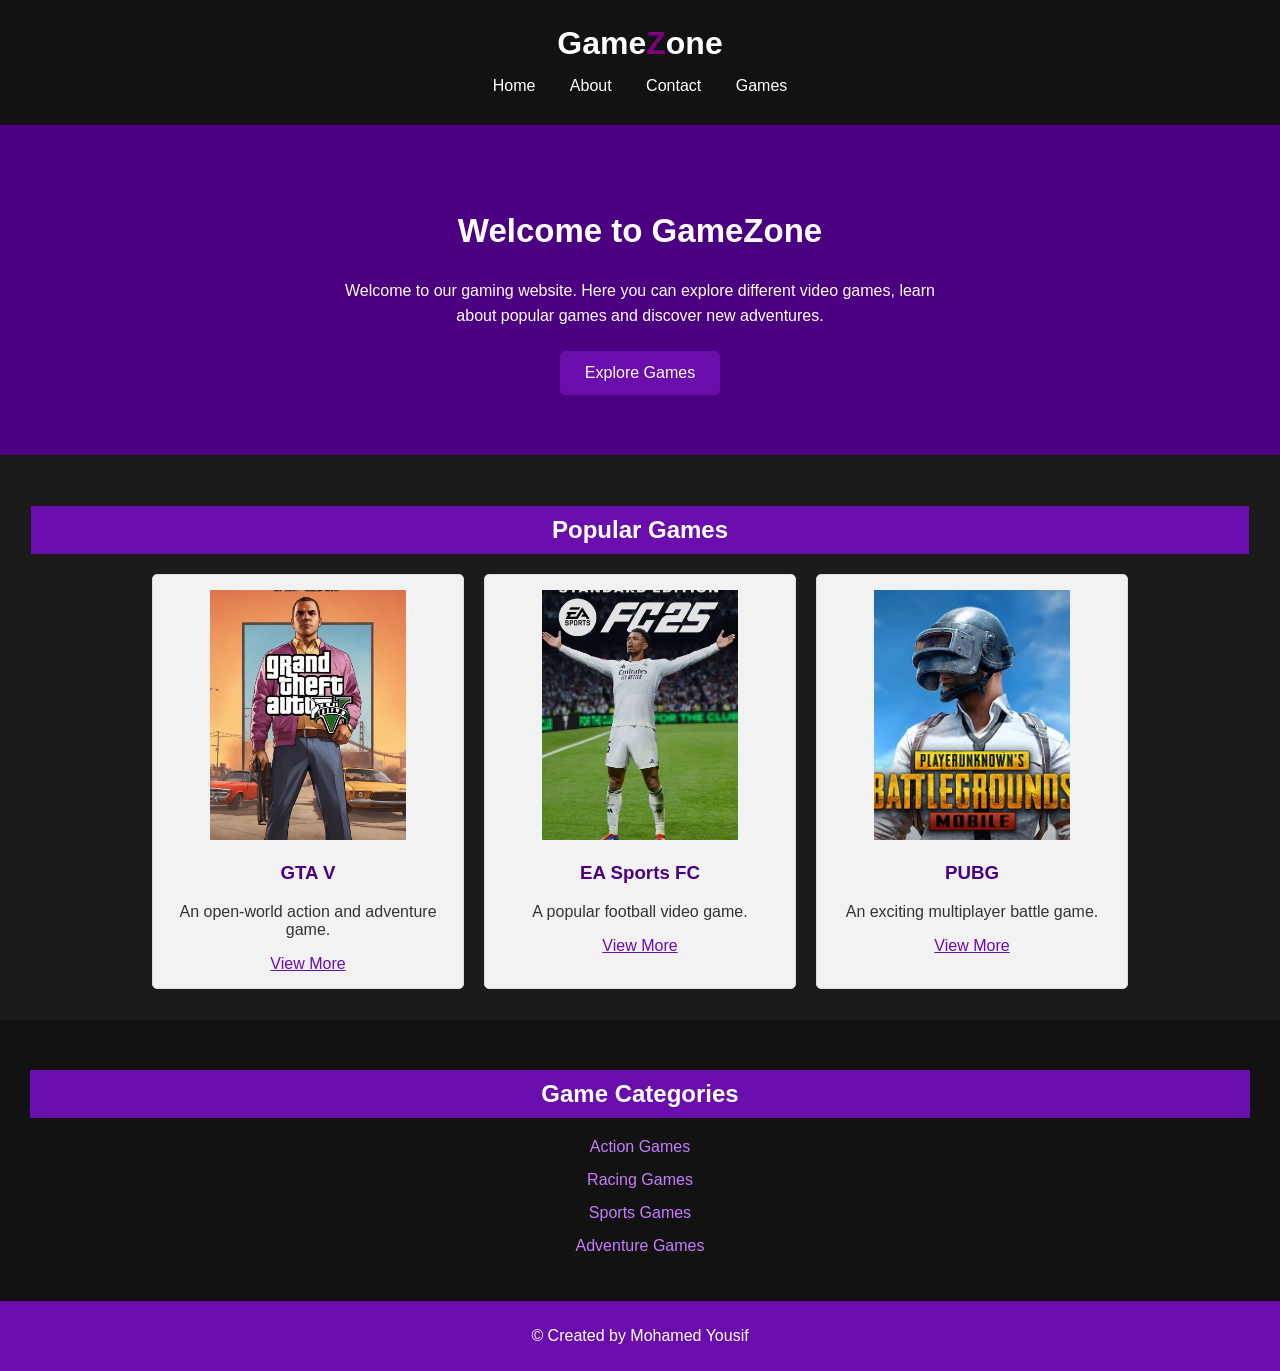
<file: index.html>
<!DOCTYPE html>
<html lang="en">
<head>
    <meta charset="UTF-8">
    <meta name="viewport" content="width=device-width, initial-scale=1.0">
    <title>GameZone - Home</title>
    <link rel="stylesheet" href="style.css">
</head>

<body>

    <!-- Header -->
    <header>
        <h1>Game<span style="color: purple;">Z</span>one</h1>

        <nav>
            <a href="index.html">Home</a>
            <a href="about.html">About</a>
            <a href="contact.html">Contact</a>
            <a href="#games">Games</a>
        </nav>
    </header>

    <!-- Welcome Section -->
    <section class="welcome">
        <h2>Welcome to GameZone</h2>

        <p>
            Welcome to our gaming website.
            Here you can explore different video games,
            learn about popular games and discover new adventures.
        </p>

        <a href="#games" class="button">Explore Games</a>
    </section>

    <!-- Games Section -->
    <section id="games">

        <h2>Popular Games</h2>

        <div class="games-container">

            <div class="game">
                <img src="images\GTA V.jpg" alt="GTA V">
                <h3>GTA V</h3>
                <p>An open-world action and adventure game.</p>
                <a href="action.html">View More</a>
            </div>

            <div class="game">
                <img src="images\FC25.jpg" alt="EA Sports FC">
                <h3>EA Sports FC</h3>
                <p>A popular football video game.</p>
                <a href="sports.html">View More</a>
            </div>

            <div class="game">
                <img src="images\pubg.jpg" alt="PUBG">
                <h3>PUBG</h3>
                <p>An exciting multiplayer battle game.</p>
                <a href="popular.html">View More</a>
            </div>

        </div>

    </section>

    <!-- Categories -->
    <section class="categories">

        <h2>Game Categories</h2>

        <ul>
            <li><a href="action.html">Action Games</a></li>
            <li><a href="racing.html">Racing Games</a></li>
            <li><a href="sports.html">Sports Games</a></li>
            <li><a href="adventure.html">Adventure Games</a></li>
        </ul>

    </section>

    <!-- Footer -->
    <footer>
        
	    <p>&copy; Created by Mohamed Yousif</p>
    </footer>

</body>
</html>
</file>
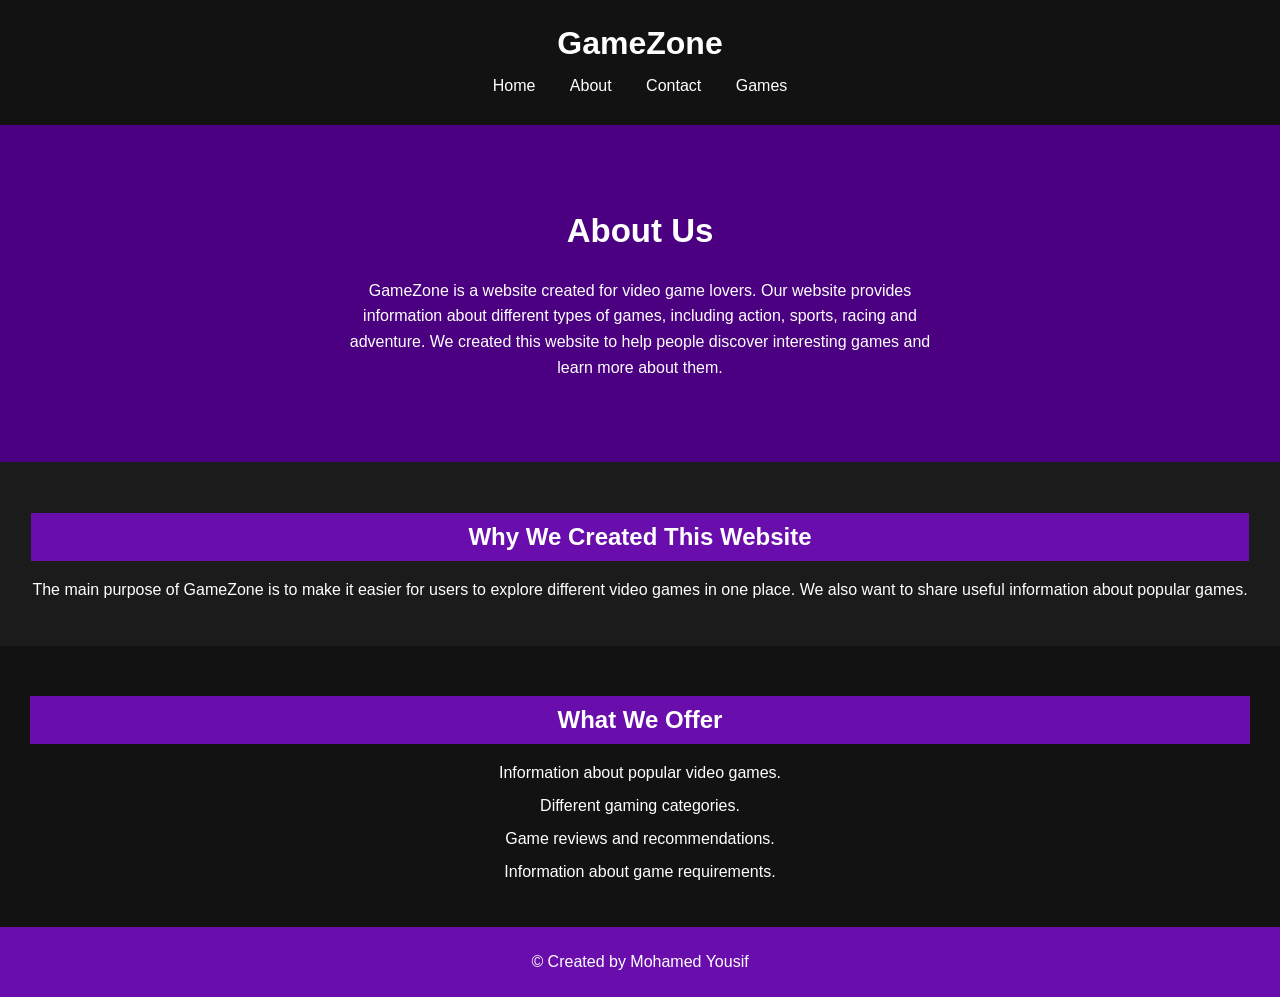
<file: about.html>
<!DOCTYPE html>

<html lang="en">

<head>
    <meta charset="UTF-8">
    <meta name="viewport" content="width=device-width, initial-scale=1.0">
    <title>About Us - GameZone</title>
    <link rel="stylesheet" href="style.css">
</head>

<body>


<!-- Header -->

<header>
    <h1>GameZone</h1>

    <nav>
        <a href="index.html">Home</a>
        <a href="about.html">About</a>
        <a href="contact.html">Contact</a>
        <a href="index.html#games">Games</a>
    </nav>
</header>

<!-- About Section -->

<section class="welcome">

    <h2>About Us</h2>

    <p>
        GameZone is a website created for video game lovers.
        Our website provides information about different types
        of games, including action, sports, racing and adventure.

        We created this website to help people discover
        interesting games and learn more about them.
    </p>

</section>

<!-- Our Purpose -->

<section id="games">

    <h2>Why We Created This Website</h2>

    <p>
        The main purpose of GameZone is to make it easier
        for users to explore different video games in one place.
        We also want to share useful information about popular games.
    </p>

</section>

<!-- What We Offer -->

<section class="categories">

    <h2>What We Offer</h2>

    <ul>
        <li>Information about popular video games.</li>
        <li>Different gaming categories.</li>
        <li>Game reviews and recommendations.</li>
        <li>Information about game requirements.</li>
    </ul>

</section>

<!-- Footer -->

<footer>

	<p>&copy; Created by Mohamed Yousif</p>
</footer>


</body>
</html>
</file>
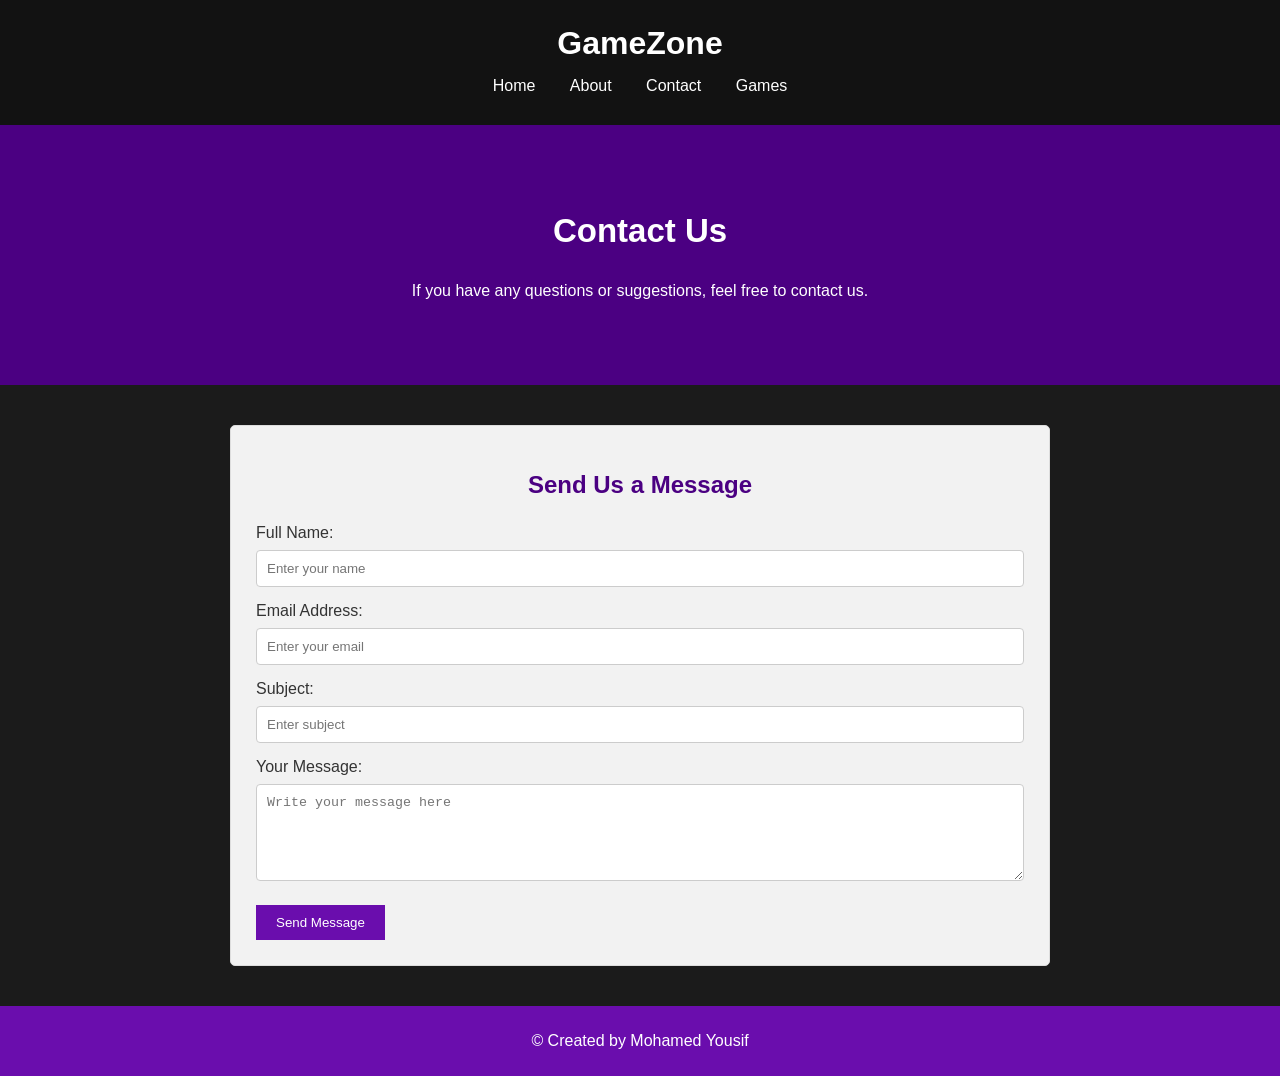
<file: contact.html>
<!DOCTYPE html>

<html lang="en">

<head>
    <meta charset="UTF-8">
    <meta name="viewport" content="width=device-width, initial-scale=1.0">
    <title>Contact Us - GameZone</title>
    <link rel="stylesheet" href="style.css">
</head>

<body>


<!-- Header -->

<header>
    <h1>GameZone</h1>

    <nav>
        <a href="index.html">Home</a>
        <a href="about.html">About</a>
        <a href="contact.html">Contact</a>
        <a href="index.html#games">Games</a>
    </nav>
</header>

<!-- Contact Section -->

<section class="welcome">

    <h2>Contact Us</h2>

    <p>
        If you have any questions or suggestions,
        feel free to contact us.
    </p>

</section>

<!-- Contact Form -->

<section class="contact-form">

    <h2>Send Us a Message</h2>

    <form action="#" method="post">

        <label for="name">Full Name:</label>
        <input type="text" id="name" name="name"
               placeholder="Enter your name" required>

        <label for="email">Email Address:</label>
        <input type="email" id="email" name="email"
               placeholder="Enter your email" required>

        <label for="subject">Subject:</label>
        <input type="text" id="subject" name="subject"
               placeholder="Enter subject">

        <label for="message">Your Message:</label>
        <textarea id="message" name="message"
                  rows="5"
                  placeholder="Write your message here"
                  required></textarea>

        <button type="submit">Send Message</button>

    </form>

</section>

<!-- Footer -->

<footer>
   
	<p>&copy; Created by Mohamed Yousif</p>
</footer>


</body>
</html>
</file>
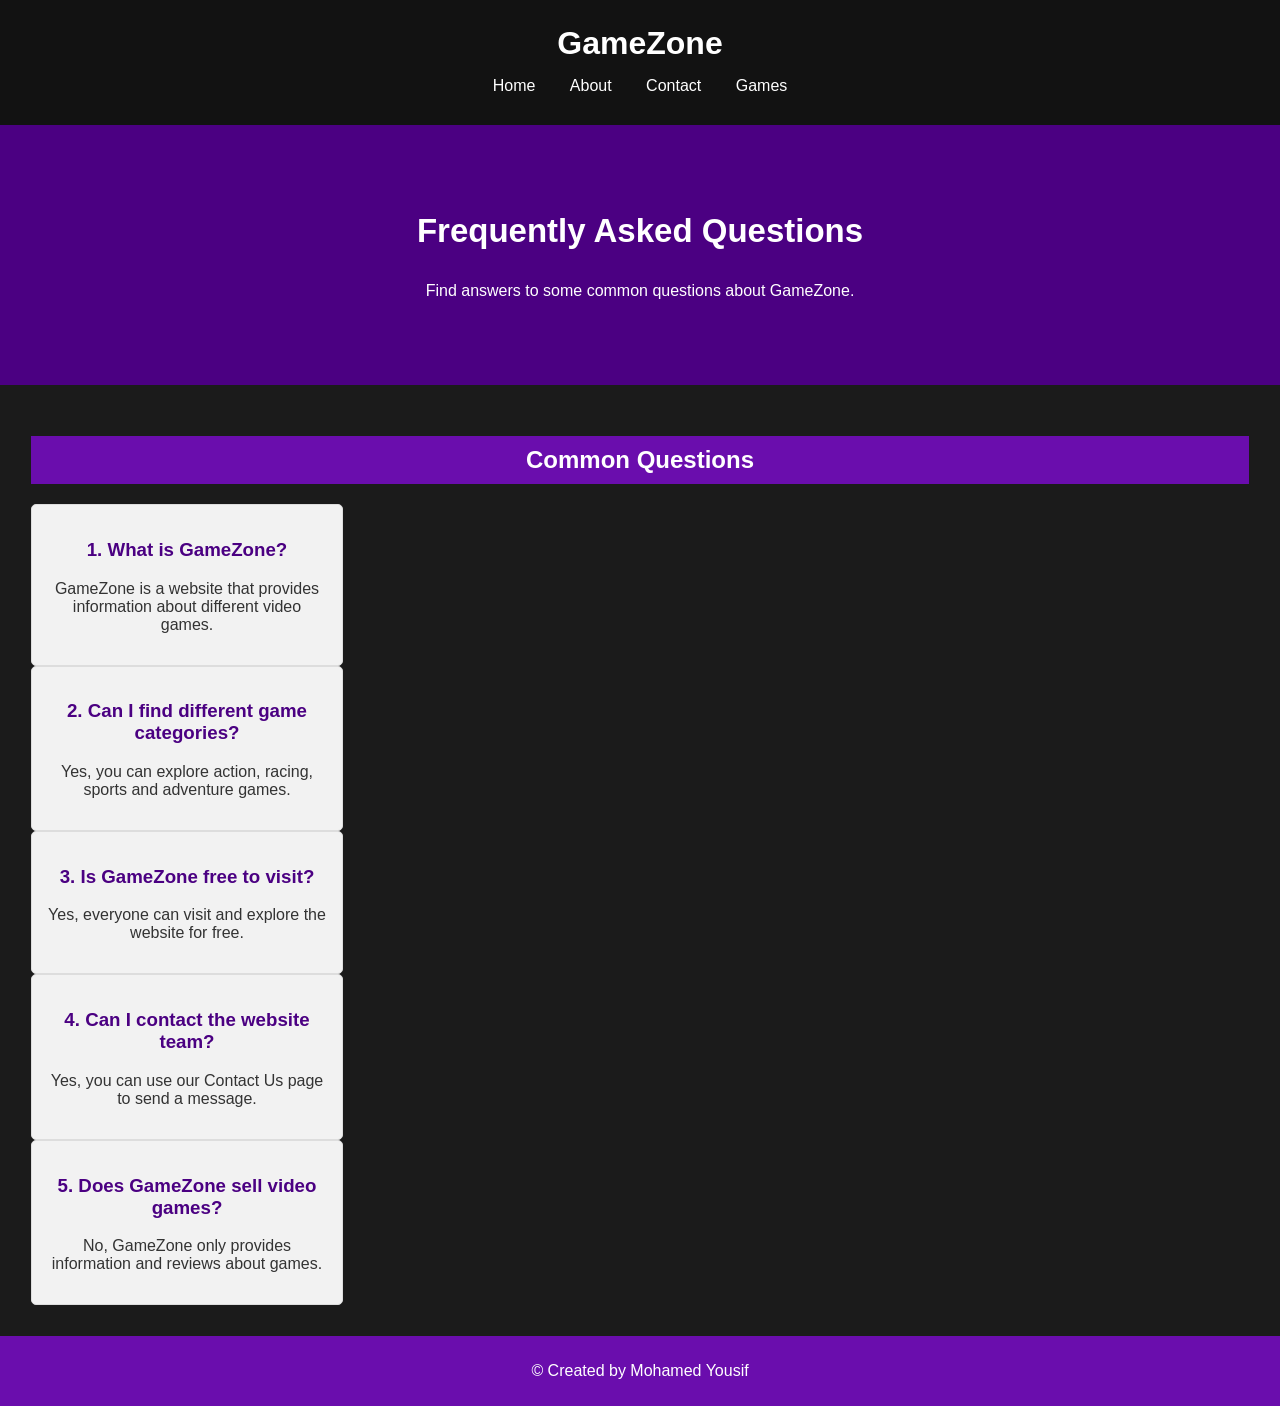
<file: faq.html>
<!DOCTYPE html>
<html lang="en">
<head>
    <meta charset="UTF-8">
    <meta name="viewport" content="width=device-width, initial-scale=1.0">
    <title>FAQ - GameZone</title>
    <link rel="stylesheet" href="style.css">
</head>
<body>

    <header>
        <h1>GameZone</h1>
        <nav>
            <a href="index.html">Home</a>
            <a href="about.html">About</a>
            <a href="contact.html">Contact</a>
            <a href="index.html#games">Games</a>
        </nav>
    </header>

    <section class="welcome">
        <h2>Frequently Asked Questions</h2>
        <p>Find answers to some common questions about GameZone.</p>
    </section>

    <section id="games">

        <h2>Common Questions</h2>

        <div class="game">
            <h3>1. What is GameZone?</h3>
            <p>GameZone is a website that provides information about different video games.</p>
        </div>

        <div class="game">
            <h3>2. Can I find different game categories?</h3>
            <p>Yes, you can explore action, racing, sports and adventure games.</p>
        </div>

        <div class="game">
            <h3>3. Is GameZone free to visit?</h3>
            <p>Yes, everyone can visit and explore the website for free.</p>
        </div>

        <div class="game">
            <h3>4. Can I contact the website team?</h3>
            <p>Yes, you can use our Contact Us page to send a message.</p>
        </div>

        <div class="game">
            <h3>5. Does GameZone sell video games?</h3>
            <p>No, GameZone only provides information and reviews about games.</p>
        </div>

    </section>

    <footer>

		<p>&copy; Created by Mohamed Yousif</p>
    </footer>

</body>
</html>
</file>
<file: style.css>
/* General Style */

body {
    margin: 0;
    font-family: Arial, sans-serif;
    background-color: #1B1B1B;
    color: #FFFFFF;
}

/* Header */

header {
    background-color: #121212;
    color: white;
    padding: 15px;
    text-align: center;
}

header h1 {
    margin: 10px;
}

nav {
    margin: 15px;
}

nav a {
    color: white;
    text-decoration: none;
    margin: 15px;
}

nav a:hover {
    color: #C77DFF;
    text-decoration: underline;
}

/* Welcome Section */

.welcome {
    background-color: #4B0082;
    text-align: center;
    padding: 60px 20px;
}

.welcome h2 {
    color: white;
    font-size: 33px;
}

.welcome p {
    color: white;
    font-size: 16px;
    max-width: 600px;
    margin: 22px auto;
    line-height: 1.6;
}

.button {
    display: inline-block;
    background-color: #6A0DAD;
    color: white;
    padding: 13px 25px;
    text-decoration: none;
    border-radius: 5px;
}

.button:hover {
    background-color: #C77DFF;
}

/* Games Section */

#games {
    padding: 31px;
    text-align: center;
}

#games h2,
.categories h2 {
    color: #FFFFFF;
    background-color: #6A0DAD;
    padding: 10px;
}

.games-container {
    display: flex;
    justify-content: center;
    gap: 20px;
    flex-wrap: wrap;
}

.game {
    background-color: #F2F2F2;
    color: #333333;
    width: 280px;
    padding: 15px;
    border: 1px solid #ddd;
    border-radius: 5px;
}

.game img {
    width: 70%;
    height: 250px;
    object-fit: cover;
}

.game h3 {
    color: #4B0082;
}

.game a {
    color: #6A0DAD;
}

/* Categories */

.categories {
    background-color: #121212;
    padding: 30px;
    text-align: center;
}

.categories ul {
    list-style: none;
    padding: 0;
}

.categories li {
    margin: 15px;
}

.categories a {
    color: #C77DFF;
    text-decoration: none;
}

.categories a:hover {
    color: white;
}

/* Footer */

footer {
    background-color: #6A0DAD;
    color: white;
    text-align: center;
    padding: 10px;
}

/* Responsive Design */

@media (max-width: 600px) {

    nav a {
        display: inline-block;
        margin: 8px;
    }

    .welcome h2 {
        font-size: 25px;
    }

    .games-container {
        flex-direction: column;
        align-items: center;
    }
}

/* Contact Form */

.contact-form {
    width: 60%;
    margin: 40px auto;
    padding: 25px;
    background-color: #F2F2F2;
    border: 1px solid #ddd;
    border-radius: 5px;
}

.contact-form h2 {
    text-align: center;
    color: #4B0082;
    margin-bottom: 25px;
}

.contact-form label {
    display: block;
    margin-top: 15px;
    color: #333333;
}

.contact-form input,
.contact-form textarea {
    width: 100%;
    padding: 10px;
    margin-top: 8px;
    border: 1px solid #ccc;
    border-radius: 4px;
    box-sizing: border-box;
}

.contact-form button {
    margin-top: 20px;
    padding: 10px 20px;
    background-color: #6A0DAD;
    color: white;
    border: none;
    cursor: pointer;
}

.contact-form button:hover {
    background-color: #4B0082;
}

@media (max-width: 600px) {
    .contact-form {
        width: 85%;
    }
}
</file>
